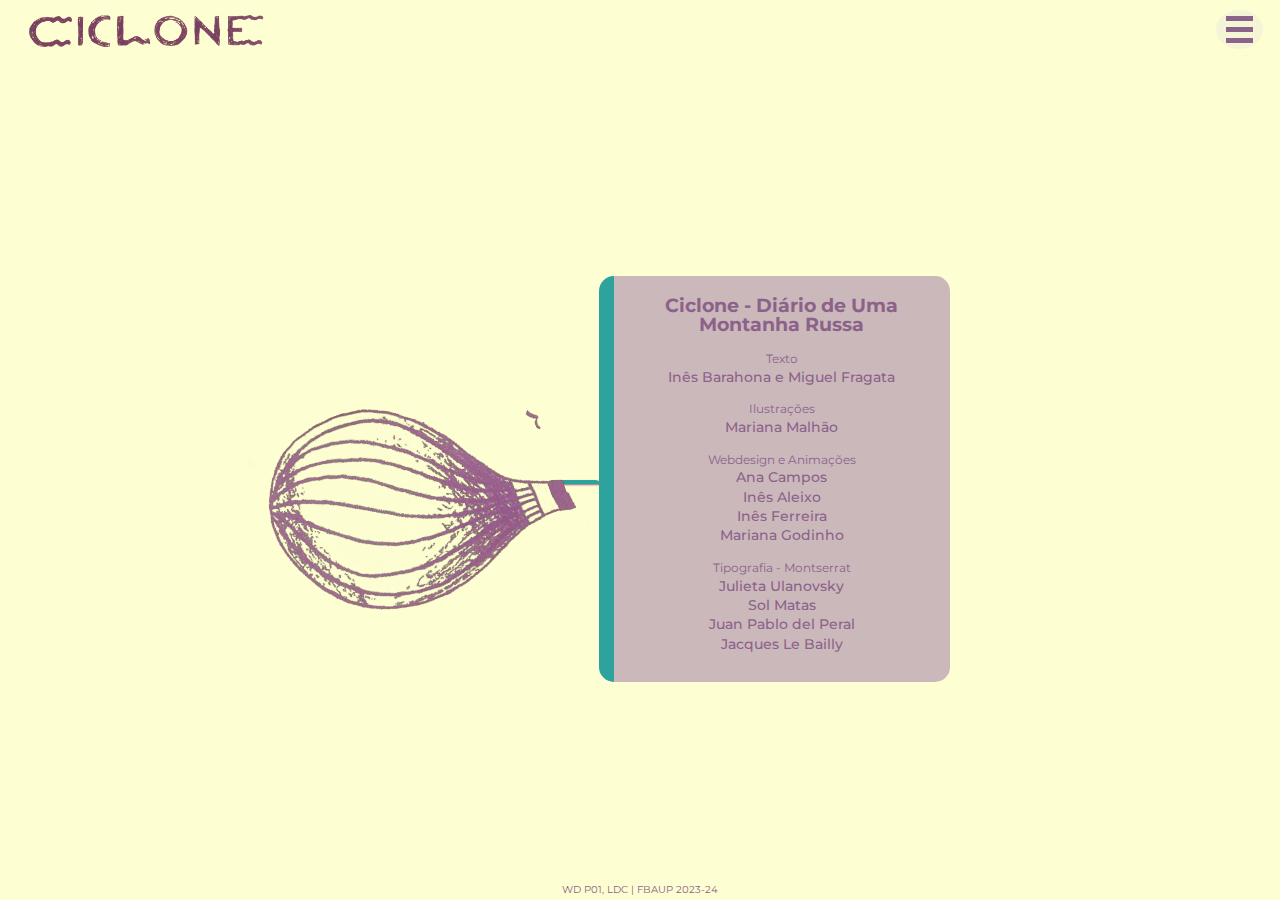
<file: about.html>
<!DOCTYPE html>
<html lang="pt-pt">
    <head>
        <meta charset="UTF-8">
        <meta name="viewport" content="width=device-width, initial-scale=1.0">
        <title>Ciclone</title>
        <link rel="icon" type="icon" href="assets/images/Balao.png">
        <meta name="author" content="Ana Campos, Inês Ferreira, Inês Aleixo, Mariana Godinho">
        <meta name="description" content="Website da história Ciclone"/>
        <meta name="Keywords" content="Ciclone, HomePage, FBAUP">
        <meta name="date.created" content="2023-1X-XX">
        <meta name="date.updated" content="2023-1X-XX">

        <!-- Colocar a sheet style Reset sempre primeiro -->
        <link rel="stylesheet" href="css/reset.css">
        <!-- Abaixo encontra-se a tag que faz ponte entre este file com o externo de Css -->
        <link rel="stylesheet" href="css/styleabout.css">
        <!-- Conecção com a folha de JavaScript -->
        <script src="js/main.js" defer></script>
    </head>

    <body>
        <div id="page">
            <header>
                <a href="index.html"><img id="ciclone" src="assets/images/titulo.png"></a>
                <button class="menu">
                <div class="barras"></div>
                </button>
                <nav class="menumovel">
                    <figure><img src="assets/images/Balao.png" alt="balão roxo"></figure>
                     <a href="index.html">Home</a>
                     <a href="pages.html">Bernardo</a>
                </nav>
            </header> 
            <main>
                <article>
                  <section id="conjunto-balao">

                    <figure>
                      <img src="assets/images/Balao.png" alt="balão roxo a flutuar">
                    </figure>

                    <section id="corda">
                      <div class="corda"></div>
                    </section>

                    <section id="texto">
                      <h2>Ciclone - Diário de Uma Montanha Russa</h2>
                      
                      <br>

                      <h3>Texto</h3>
                      <p><strong>Inês Barahona e Miguel Fragata</strong></p>

                      <br>   

                      <h3>Ilustrações</h3>
                      <p><strong>Mariana Malhão</strong></p>

                      <br>

                      <h3>Webdesign e Animações</h3>
                      <p><strong>Ana Campos</strong></p>
                      <p><strong>Inês Aleixo</strong></p>
                      <p><strong>Inês Ferreira</strong></p>
                      <p><strong>Mariana Godinho</strong></p>

                      <br>

                      <h3>Tipografia - Montserrat</h3>
                      <p><strong>Julieta Ulanovsky</strong></p>
                      <p><strong>Sol Matas</strong></p>
                      <p><strong>Juan Pablo del Peral</strong></p>
                      <p><strong>Jacques Le Bailly</strong></p>

                    </section>

                  </section>

                </article>
            </main>
        </div>
        <footer>
          <p>WD P01, LDC | FBAUP 2023-24</p>
      </footer>
    </body>
</html>
</file>
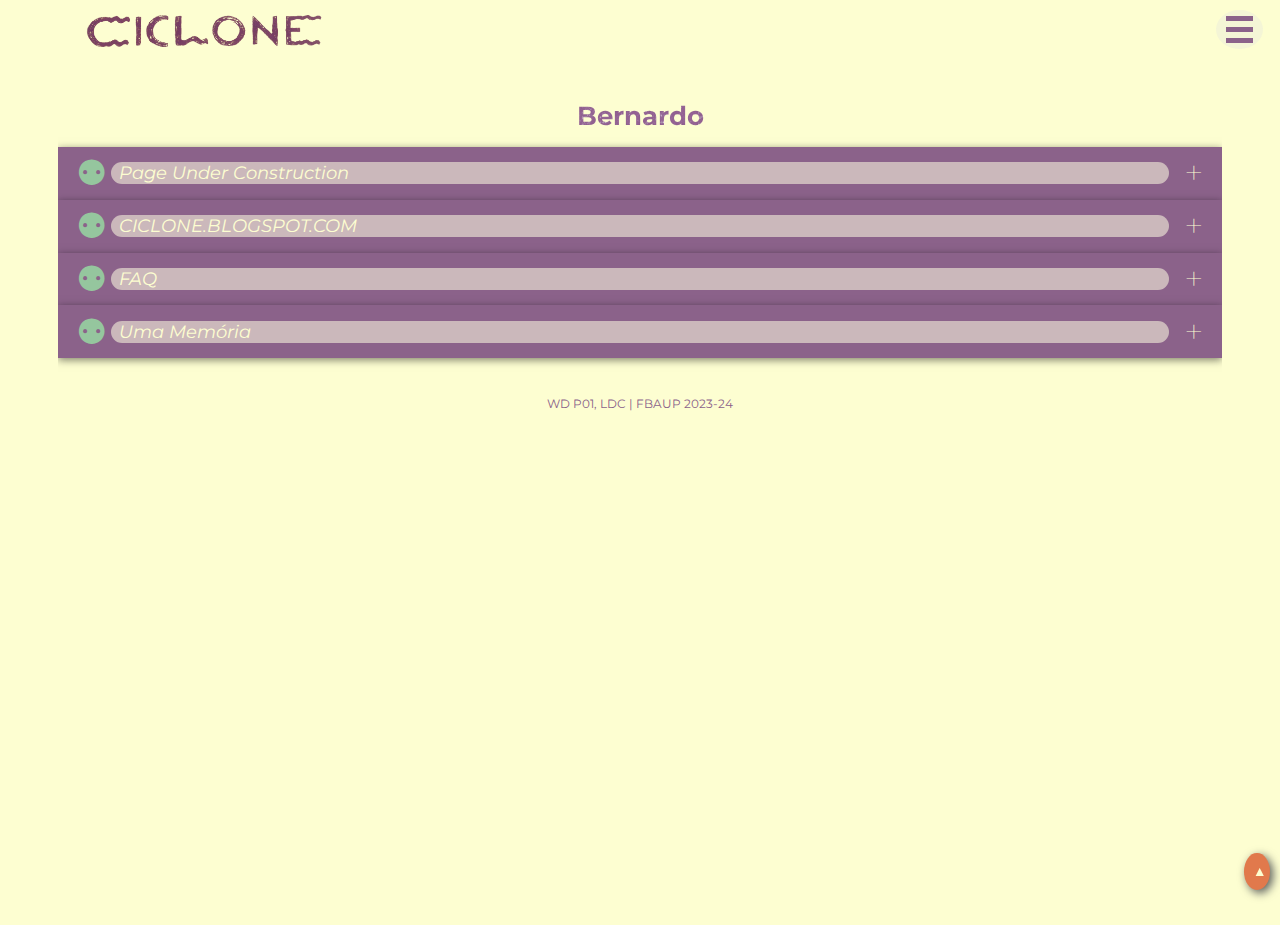
<file: pages.html>
<!DOCTYPE html>
<html lang="pt-pt">
    <head>
        <meta charset="UTF-8">
        <meta name="viewport" content="width=device-width, initial-scale=1.0">
        <title>Ciclone</title>
        <link rel="icon" type="icon" href="assets/images/Balao.png">
        <meta name="author" content="Ana Campos, Inês Ferreira, Inês Aleixo, Mariana Godinho">
        <meta name="description" content="Website da história Ciclone"/>
        <meta name="Keywords" content="Ciclone, HomePage, FBAUP">
        <meta name="date.created" content="2023-1X-XX">
        <meta name="date.updated" content="2023-1X-XX">

        <!-- Colocar a sheet style Reset sempre primeiro -->
        <link rel="stylesheet" href="css/reset.css">
        <!-- Abaixo encontra-se a tag que faz ponte entre este file com o externo de Css -->
        <link rel="stylesheet" href="css/stylepages.css">
        <!-- Conecção com a folha de JavaScript -->
        <script src="js/main.js" defer></script>
    </head>

    <body>
        <div id="page">
            <header>
                <a href="index.html"><img id="ciclone" src="assets/images/titulo.png"></a>
                
                <button class="menu">
                <div class="barras"></div>
                </button>

                <nav class="menumovel">
                    <figure><img src="assets/images/Balao.png" alt="balão roxo"></figure>

                     <a href="index.html">Home</a>
                     <!-- <a href="pages.html">Bernardo</a> -->
                     <a href="about.html">About</a>
                </nav>

            </header> 

            <main>
                <main>
                    <!-- Topo - Botão -->
                    <a id="link-topo" href="#" title="Topo">&#9650;</a>
                    
                    <h1>Bernardo</h1>
            
                    <!-- Esta técnica de acordião de Webflow em substituição do uso de classes usa-se o seu equivalente em html - details (contudo julgo ter menos vantagens face ao uso da compibinação das divs com )-->
                    <div class="accordion">
                        <!-- ABA 1 -->
                        <div class="accordion-item" id="aba1">
                            <!-- abaixo estará o header/a parte que mostra o título de cada parte -->
                            <div class="accordion-item-header"><h2>Page Under Construction</h2></div>
                            <!-- contém o conteúdo da Pagina do texto -->
                            <div class="accordion-item-body">
                                <!-- a div abaixo é criada para evitar erros na hora de animar com javascript, e tb para podermos colocar padding (que talvez eu não use)-->
                                <div class="accordion-item-body-content">
            
                                    <div class="card">
                                        <div class="cover" class="tab">
                                           <img src="assets/images/aba1_separadores.png">
                                        </div>
                                        <div class="details">
                                           <div>
                                               <h3> Page Under Construction </h3>
            
                                               <div>
                                                <p>Decidi criar um blogue.</p>
                                                <p>Um blogue que fosse, tipo, um diário, mas aberto para o mundo inteiro.</p>
                                                <p>Sem aquela coisa pirosa do papel que cheira bem e da caneta especial.</p>
                                                <p>O digital é o autêntico: <span class="italico">what you get is what you see</span>.</p>
                                                <p>Na verdade, nunca tive um diário. Aquela ideia de estar a escrever só para mim nunca me agradou. Acho que não tem interesse nenhum.</p>
                                                <p>Um blogue é completamente diferente. Um blogue existe para dar a ver a vida de uma pessoa. E para isso só é preciso wi-fi.</p>
                                                <p>Vai chamar-se ciclone ponto blogspot ponto com.</p>
                                                <p class="text">Bernardo</p>
                                               </div>
                                           </div>
                                        </div>
                                    </div>
                                
                                    <div class="animation"></div>
                                </div>
                            </div>
                        </div>
            

                        <!-- ABA 2 -->
                        <div class="accordion-item" id="aba2">
                            <div class="accordion-item-header"><h2>CICLONE.BLOGSPOT.COM</h2></div>
                    
                            <div class="accordion-item-body">
                    
                                <div class="accordion-item-body-content">
            
                                    <aside>
                                        <div class="person-body">
                                            <div class="person_card">
                                                <div class="img_container">
                                                    <div class="circle"></div>
                                                    <img src="assets/images/Bernardo 1.png" alt="Ilustração do BErnardo, jovem rapaz com camisola verde" class="person_img">
                                                </div>
                                                <div class="person_info">
                                                    <h4>Bernardo</h4>
                                                </div>
                                            </div>
                                        </div>
                                    </aside>

                                    <section id="door">
                                        <div class="door">
                                            <div class="door-front">
                                                <div class="knob"></div>
                                            </div>
                                            <div class="door-back">
                                                <section class="content">
                                                    <p>Eu sou EU.</p>
                                                    <p>Mas é preciso explicar.</p>
                                                    <p>Sempre fui viciado em velocidade. Sempre quis devorar o tempo e comer o futuro. Sempre tive pressa.</p>
                                                    <p>Mas isso foi antes de ter estado em Pripyat (não sei se é assim que se escreve).</p>
                                                </section>
                                            </div>
                                            <div class="door-mat"></div>
                                            <div class="carpet">
                                                <h3>Ciclone</h3>
                                            </div>
                                        </div>
                                    </section>

                                    <section class="content1">
                                        <p>Pripyat é uma cidade inteira, em silêncio. Fica na Ucrânia, muito próxima de Chernobil. É uma cidade tipicamente soviética. Centenas de ruas de traçado geométrico, milhares de apartamentos idênticos em prédios idênticos, todos com um busto de Lenine no centro da sala de estar.</p>
                                        <p>É dia 27 de abril de 1986, domingo, faz sol. Faltam apensas três dias para o parque de diversões de Pripyat seja inaugurado. Vai ser no Primeiro de Maio, Dia do Trabalhador, com pompa e circunstância.</p>
                                        <p>Mas nesse domingo, ao abrir as janelas das suas casas, os habitantes de Pripyat conseguem ver claramente uma enorme coluna de fumo que sai do reator 4 da central nuclear de Chernobil. O reator está em chamas. Tudo se passa a poucos quilómetros de distância<span class="text">.</span></p>
                                    </section>
                                </div>
                            </div>
                        </div>
                        
                        <!-- ABA 3 -->
                        <div class="accordion-item" id="aba3">
                            <div class="accordion-item-header"><h2>FAQ</h2></div>
                            <div class="accordion-item-body">
                                <div class="accordion-item-body-content" id="faq-body">
                                    <section class="faq-container">
                                        
                                            <aside>
                                                <div class="person-body">
                                                    <div class="person_card">
                                                        <div class="img_container">
                                                            <div class="circle"></div>
                                                            <img src="assets/images/Bernardo 1.png" alt="Ilustração do BErnardo, jovem rapaz com camisola verde" class="person_img">
                                                        </div>
                                                        <div class="person_info">
                                                             <h4>Bernardo</h4>
                                                         </div>
                                                    </div>
                                                </div>
                                            </aside>
                                    
                                            <h3>Frequently asked Questions?</h3>
            
                                            <!-- 1ª Pergunta & Resposta (P&R) -->
                                            <!-- acc=accordion | Queriamos ter um que não usasse Javascript para demonstrar que há duas formas de fazer este efeito -->
                                            <div class="tab">
                                                <input type="radio" name="acc" id="acc1">
                                                <label for="acc1">
                                                    <h4>01</h4>
                                                    <h5>A minha preferida:</h5>
                                                </label>
                                                
                                                <div class="faq-content">
                                                    <p>Que história é essa de "exploração urbana"?</p>
                                                </div>
                                            </div>
            
            
                                            <!-- 2ª P&R -->
                                            <div class="tab">
                                                <input type="radio" name="acc" id="acc2">
                                                <label for="acc2">
                                                    <h4>02</h4>
                                                    <h5>A resposta óbvia:</h5>
                                                </label>
            
                                                <div class="faq-content">
                                                    <p>É andar á procura de alguma coisa em lugares abandonados.</p>
                                                </div>
                                            </div>
            
                                
            
            
            
                                            <!-- 3ª P&R -->
                                            <div class="tab">
                                                <input type="radio" name="acc" id="acc3">
                                                <label for="acc3">
                                                    <h4>03</h4>
                                                    <h5>E a pergunta seguinte:</h5>
                                                </label>
            
                                                <div class="faq-content">
                                                    <p>Mas à procura de quê?</p>
                                                </div>
                                            </div>
            
                                            
            
            
            
                                            <!-- 4ª P&R -->
                                            <div class="tab">
                                                <input type="radio" name="acc" id="acc4">
                                                <label for="acc4">
                                                    <h4>04</h4>
                                                    <h5>A resposta varia consoante o destinatário:</h5>
                                                </label>
            
                                                <div class="faq-content">
                                                    <p>
                                                        <ul>
                                                        <li>Um sentido para a vida.</li>
                                                        <li>Emoção.</li>
                                                        <li>Adrenalina.</li>
                                                        <li>Sei lá!</li>
                                                    </ul>
                                                    </p>
                                                </div>
                                            </div>
            
            
            
            
                                            <!-- 5ª P&R -->
                                            <div class="tab">
                                                <input type="radio" name="acc" id="acc5">
                                                <label for="acc5">
                                                    <h4>05</h4>
                                                    <h5>Os insistentes prosseguem:</h5>
                                                </label>
            
                                                <div class="faq-content">
                                                    <p>
                                                        Mas porquê em lugares abandonados?
                                                    </p>
                                                </div>
                                            </div>
            
            
            
            
                                            <!-- 6ª P&R -->
                                            <div class="tab">
                                                <input type="radio" name="acc" id="acc6">
                                                <label for="acc6">
                                                    <h4>06</h4>
                                                    <h5>Lá desencanto uma resposta poética:</h5>
                                                </label>
            
                                                <div class="faq-content">
                                                    <p>
                                                        São lugares cheios de segredos.
                                                    </p>
                                                </div>
                                            </div>
            
                                            
            
            
            
                                            <!-- 7ª P&R -->
                                            <div class="tab">
                                                <input type="radio" name="acc" id="acc7">
                                                <label for="acc7">
                                                    <h4>07</h4>
                                                    <h5>Então ouve-se a voz da razão:</h5>
                                                </label>
            
                                                <div class="faq-content">
                                                    <p>
                                                        Mas isso não é invasão de propriedade alheia?
                                                    </p>
                                                </div>
                                            </div>
            
            
            
            
                                            <!-- 8ª P&R -->
                                            <div class="tab">
                                                <input type="radio" name="acc" id="acc8">
                                                <label for="acc8">
                                                    <h4>08</h4>
                                                    <h5>Mas eu tenho resposta pronta!</h5>
                                                </label>
            
                                                <div class="faq-content">
                                                    <p>
                                                        Há regras: "Não tires mais do que fotografias, não deixes mais do que pegadas.
                                                    </p>
                                                </div>
                                            </div>
            
                                            
            
            
            
                                            <!-- 9ª P&R -->
                                            <div class="tab">
                                                <input type="radio" name="acc" id="acc9">
                                                <label for="acc9">
                                                    <h4>09</h4>
                                                    <h5>Segue o desmancha-prazeres...</h5>
                                                </label>
            
                                                <div class="faq-content">
                                                    <p>
                                                      Já pensaste nas consequências?
                                                    </p>
                                                </div>
                                            </div>
            
                                            
            
            
            
                                            <!-- 10ª P&R -->
                                            <div class="tab">
                                                <input type="radio" name="acc" id="acc10">
                                                <label for="acc10">
                                                    <h4>10</h4>
                                                    <h5>E outro...</h5>
                                                </label>
            
                                                <div class="faq-content">
                                                    <p>
                                                        Achas que isso tem futuro?
                                                    </p>
                                                </div>
                                            </div>
            
                                            
            
            
            
                                            <!-- 11ª P&R -->
                                            <div class="tab">
                                                <input type="radio" name="acc" id="acc11">
                                                <label for="acc11">
                                                    <h4>11</h4>
                                                    <h5>E outro...</h5>
                                                </label>
            
                                                <div class="faq-content">
                                                    <p>
                                                        Mas porque é que não paras com isso?
                                                    </p>
                                                </div>
                                            </div>
            
            
            
            
            
                                            <!-- 12ª P&R -->
                                            <div class="tab">
                                                <input type="radio" name="acc" id="acc12">
                                                <label for="acc12">
                                                    <h4>12</h4>
                                                    <h5>E outro...</h5>
                                                </label>
            
                                                <div class="faq-content">
                                                    <p>
                                                        Mas qual é o interesse?                             
                                                    </p>
                                                </div>
                                            </div>
            
            
            
            
                                            <!-- 13ª P&R -->
                                            <div class="tab">
                                                <input type="radio" name="acc" id="acc13">
                                                <label for="acc13">
                                                    <h4>13</h4>
                                                    <h5>Eles não param, nem consigo responder...</h5>
                                                </label>
            
                                                <div class="faq-content">
                                                    <p>
                                                        Porque é que não fazes antes outra coisa com a tua vida?                          
                                                    </p>
                                                </div>
                                            </div>
            
            
            
                                            <!-- 14ª P&R -->
                                            <div class="tab">
                                                <input type="radio" name="acc" id="acc14">
                                                <label for="acc14">
                                                    <h4>14</h4>
                                                    <h5>Eu já a desesperar...</h5>
                                                </label>
            
                                                <div class="faq-content">
                                                    <p>
                                                        Achas que é assim que o mundo funciona?                          
                                                    </p>
                                                </div>
                                            </div>
            
            
            
                                            <!-- 15ª P&R -->
                                            <div class="tab">
                                                <input type="radio" name="acc" id="acc15">
                                                <label for="acc15">
                                                    <h4>15</h4>
                                                    <h5>E a machadada final:</h5>
                                                </label>
            
                                                <div class="faq-content">
                                                    <p>
                                                        Achas que sabes alguma coisa sobre a vida?                        
                                                    </p>
                                                </div>
                                            </div>
            
            
            
                                            <!-- 16ª P&R -->
                                            <div class="tab">
                                                <input type="radio" name="acc" id="acc16">
                                                <label for="acc16">
                                                    <h4>16</h4>
                                                    <h5>Até que entra na discussão a mão, o pai, a tia, o avô, o professor, amiga...</h5>
                                                </label>
            
                                                <div class="faq-content">
                                                    <p>
                                                        Onde é que estiveste ontem à noite?                        
                                                    </p>
                                                    <p>
                                                        Onde é que estiveste ontem à noite?                        
                                                    </p>
                                                    <p>
                                                        Onde é que estiveste ontem à noite?                        
                                                    </p>
                                                    <p>
                                                        Onde é que estiveste ontem à noite?                        
                                                    </p>
                                                    <p>
                                                        Onde é que estiveste ontem à noite?                        
                                                    </p>
                                                </div>
                
                                            </div>
            
            
                                            <!-- 17ª P&R -->
                                            <div class="tab">
                                                <input type="radio" name="acc" id="acc17">
                                                <label for="acc17">
                                                    <h4>17</h4>
                                                    <h5>Eu grito:</h5>
                                                </label>
            
                                                <div class="faq-content">
                                                    <p>
                                                        Fim de FAQ                        
                                                    </p>
                                                </div>
                                            </div>
                                    </section>
                                </div>
                            </div>
                        </div>
            
            
            
                        <!-- ABA 4 -->
                        <div class="accordion-item" id="aba4">
                            <div class="accordion-item-header"><h2>Uma Memória</h2></div>
                            <div class="accordion-item-body">
                                    <div class="accordion-item-body-content" >
            
                                        <aside class="person-body">
                                            <div class="person_card">
                                                <div class="img_container">
                                                    <div class="circle"></div>
                                                    <img src="assets/images/Bernardo 1.png" alt="Ilustração do BErnardo, jovem rapaz com camisola verde" class="person_img">    
                                                </div>
                                                <div class="person_info">
                                                    <h4>Bernardo</h4>
                                                </div>
                                            </div>
                                        </aside>
            
                                        <section class="comments">
                                            
                                            <h3>Uma Memória</h3>

                                            <div>
                                                <p>De toda a minha infância, há uma memória que guardo. A minha eterna paixão, quase obsessiva, por montanhas-russas. Sempre o vício da velocidade, da vertigem. Sempre a pressa. O limite.</p>
                                                <p>Sempre achei que, se fosse uma máquina, seria uma montanha-russa<span class="text">...</span></p>
                                            </div>
                                            
                                        </section>

                                        <div class="img-fundo">
                                            <figure>
                                                <img src="assets/images/montanharussa.png" alt="Uma montanha-russa">
                                            </figure>
                                        </div>

                                    </div>
                            </div>
                        </div>
                    </div>
                </div>
            
            
            
                        
            </main>

            <footer>
                <p>WD P01, LDC | FBAUP 2023-24</p>
            </footer>

        </div>
    </body>
</html>
</file>
<file: css/styleabout.css>
/* stylesheet - Ana M. Campos, Mariana Godinho, Inês Aleixo, Inês Ferreira */

/*H1*/
@import url('https://fonts.googleapis.com/css2?family=Montserrat:wght@700&display=swap');

/*H2*/
@import url('https://fonts.googleapis.com/css2?family=Montserrat:wght@500&display=swap');

/*Corpo de Texto*/
@import url('https://fonts.googleapis.com/css2?family=Montserrat&display=swap');


/*Paleta de cores*/
:root{
    --primeira-cor: #FDFED1;
    --segunda-cor: #8B628A;
    --terceira-cor:  #CBB8BB;
    --quarta-cor: #2ea29d;
    --quinta-cor:#e1794c;
    --sexta-cor: #95c69e;
}

*{
    margin: 0;
    padding: 0;
    box-sizing: border-box;
    font-family:'Montserrat', 'Arial Narrow', Arial, sans-serif;
}

/* Versão Mobile */
html,body{
    width: 100%;  /*usa 100% do viewport (podia estar a trabalhar com vw) */
    height: 100%;
    font-size: 1.1em;
    overflow-x: hidden;
}

#page{
    display: block;
    position: relative;
    width: 100%;
    height: 100%; /* medida da altura que obdece diretamente ao viewport (para a largura é vw) */
    background-color:transparent;
}


/* Header (Título + Menu) */
header{
    display: block;
    position: fixed;
    width: 100%;
    height: 100%;
    background-image: linear-gradient(var(--primeira-cor),var(--primeira-cor),transparent);
    height: 4rem;
    z-index: 2;


    font-family:'Montserrat', 'Arial Narrow', Arial, sans-serif;

}

#ciclone {
    display: block;
    position: relative;
    margin-top: 25px;
    width: calc(150px + 2vh);
    left: 25px;
}

#ciclone:hover{
    transform: rotate(-2deg);
}

/* Menu Móvel */
.menu {
    display: block;
    position: fixed;
    left: 85%;
    top: 17px;
    width: 35pt;
    height: 35px;
    cursor: pointer;
    appearance: none;
    background: none;
    background-color: rgba(225,225,225,0.3);
    padding: 0 10px 39px 10px;
    border-radius: 100%;
    outline: none;
    border: none;
    z-index: 101;

}

.menu .barras, .menu:after, .menu:before {
    content: '';
    display: block;
    width: 100%;
    height: 5px;
    background-color:var(--segunda-cor);
    margin: 6px 0px;
    transition: 0.4s;
}
.menu.is-active:before {
    transform: rotate(-45deg) translate(-8px, 6px);
}

.menu.is-active .barras {
   opacity: 0;
}

.menu.is-active:after {
    transform: rotate(45deg) translate(-9px, -8px);
}

.menumovel {
    display:block;
    position: fixed;
    top: 0;
    left: 100%;
    width: 100%;
    min-height: 100vh;
    z-index: 98;
    padding-top: 50px;
    background-color: var(--primeira-cor);
    transition: 0.4s;
}

.menumovel.is-active {
    left: 0;
}

.menumovel a {
    display: block;
    text-align: center;
    width: 100%;
    max-width: 200px;
    margin: 0 auto 16px;
    padding: 12px 16px;
    background-color:var(--terceira-cor);
    color: var(--segunda-cor);
    text-decoration: none;
}

.menumovel a {
    background-color:var(--terceira-cor);
    border-radius: 5px;
}

.menumovel a:hover {
    background-color: #8B628A;
    color: var(--terceira-cor);
    transform: rotate(5deg) scale(1.1);
}

.menumovel a:hover:nth-child(2){
    transform: rotate(-5deg);
}

.menumovel img{
    display: block;
    margin: 0 auto 10px auto;
    width: calc(60px + 3vw);
    animation: balao 6s ease-in-out infinite;
}


@keyframes balao {
    0% {
        transform: translateY(0px);
    }

    50%{
        transform: translateY(-20px) rotate(-5deg);
    }

    75%{
        transform: translateY(-40px); 
    }

    100%{
        transform: translateY(-10px);
    }
}



/* Body (Header + Main) */
body{
    background-color: var(--primeira-cor);
    height: 100%;
}

/* Main */
main{
    display: block;
    position: relative;
    height: 100%;
}

article{
    width: 100%;
    height: 100%;
}


#conjunto-balao{
    padding-top: 3em;
    display: flex;
    height: 100%;
    flex-direction: column;
    align-items: center;
}
#conjunto-balao{
    animation: conjunto 5s ease-in-out infinite ;
    /*overflow: hidden;*/
}

@keyframes conjunto{
    0% {
        transform: translateY(0px);
    }

    25%{
        transform: translateY(-20px) rotate(-5deg);
    }

    50%{
        transform: translateY(-30px); 
    }

    75%{
        transform: translateY(-10px);
    }

    100%{
        transform: translateY(0px);
    }
}

#conjunto-balao img{
    width: calc(200px + 1vw);
    margin-bottom: -20px;
    transform: rotate(-15deg);
}

figure, #texto{
    z-index: 1;
}

#corda, #texto {
    animation: balancar 5s ease-in-out infinite;
}

@keyframes balancar{
    0% {
        transform: translateY(0px);
    }

    25%{
        transform: translateY(-10px) rotate(-5 deg);
    }

    50%{
        transform: rotate(3deg); 
    }

    75%{
        transform: translateY(-10px) rotate(6deg);
    }

    100%{
        transform: translateY(0px);
    }
}


#corda .corda{
    position: relative;
    margin-bottom: 0;
    margin-top: 5px;
    content: "";
    background-color: var(--quarta-cor);
    border-top-right-radius: 15px;
    border-top-left-radius: 15px;
    width: 4px;
    height: 90px;
    box-shadow: 1px 5px 2px var(--segunda-cor);
}

#texto{
    display: block;
    margin: 0px auto 30px auto;
    padding: 0px 0 20px 0;
    width: calc(260px + 4vw);
    color: var(--segunda-cor);
    background-color: var(--terceira-cor);
    border-radius: 15px;
    border-top: 15px solid var(--quarta-cor);
    text-align: center;
}

#texto h2{
    padding-top: 10px;
    font-size: 1em;
    font-weight: 700;
}

#texto h3{
    font-size: 0.6em;
}

#texto p strong{
    font-size: 0.7em;
    font-weight: 500;
}

#texto img{
    position: relative;
    width: 100px;
    display: none;
}


/* Footer */
footer{
    display: block;
    position: absolute;
    width: 100%;
    padding: 5px;
    
    text-align: center;
    font-family: 'Montserrat', 'Arial Narrow', Arial, sans-serif;
    font-size: 0.5em;
    color:var(--primeira-cor);
    background-color: var(--segunda-cor);
}


/* Extras */
/* ScrollBar */
::-webkit-scrollbar{
    width: 5px;
    height: 5px;
}

/* barra do Scroll */
::-webkit-scrollbar-track{
    background-color:var(--terceira-cor);

}

/* botão do scroll */
::-webkit-scrollbar-thumb{
    background-color: var(--segunda-cor);
    border: 2px 
}

::-webkit-scrollbar-thumb:hover{
    background-color: var(--quarta-cor);
}

/* mouse */
html{
    cursor: url('../assets/')default;
}


/* Versão Computador/Screen */

@media screen and (min-width: 600px) {

    body{
        height: 100%;
    }

    #page{
        display: block;
        margin: 0;
        padding: 0;
        overflow-x: hidden;
        height: 100%;
    }

    /* header */
    #ciclone{
        width: 250px;
        left: 20px;
        top: -10px;
    }

    .menu{
        top: 10px;
        left: 95%;
    }

    /* main */


    #conjunto-balao{
        display: flex;
        flex-direction: row;
        flex-wrap: nowrap;
        justify-content: center;
        top: 3em;
        bottom: 3em;
        animation:conjunto 15s ease-in-out infinite ;
    }
    
    @keyframes conjunto{
        0% {
            transform: translatex(1300px);
        }
    
        25%{
            transform: translatex(-50px) rotate(-5deg);
        }
    
        50%{
            transform: translatex(-60px); 
        }
    
        75%{
            transform: translatex(-10px) rotate(0deg);
        }
    
        100%{
            transform: translatex(-1300px);
        }
    }
    
    #conjunto-balao img{
        position: relative;
        display: block;
        padding-bottom: 50px;
        width: calc(180px + 3vw);
        transform: rotate(-110deg);
    }

    
    figure, #texto{
        z-index: 1;
    }
    
    #corda, #texto {
        animation:balancar 13s ease-in-out infinite;
    }
    
    @keyframes balancar{
      
        25%{
            transform: rotate(-10deg);
        }
    
        60%{
            transform:  rotate(0deg);
        }
    }
    
    
    #corda .corda{
        position: relative;
        margin-bottom: 0;
        margin-top: 5px;
        content: "";
        background-color: var(--quarta-cor);
        border-top-right-radius: 15px;
        border-top-left-radius: 15px;
        width: 50px;
        height: 4px;
        box-shadow: 5px 1px 2px var(--segunda-cor);
    }
    
    #texto{
        margin: 0;
        padding: 10px 0 30px 0;
        display: block;
        width: calc(300px + 4vw);
        color: var(--segunda-cor);
        background-color: var(--terceira-cor);
        border-radius: 15px;
        border-top: 0px;
        border-left: 15px solid var(--quarta-cor);
        text-align: center;
    }
    
    #texto h2{
        padding-top: 10px;
        font-size: 1em;
        font-weight: 700;
    }
    
    #texto h3{
        font-size: 0.6em;
    }
    
    #texto p strong{
        font-size: 0.7em;
        font-weight: 500;
    }
    
    #texto img{
        position: relative;
        width: 100px;
        display: none;
    }

    
    /* footer */
    footer{
        position: absolute;
        font-size: 0.5em;
        color: var(--segunda-cor);
        background-color: transparent;
        bottom: 0;

    }

    /* Extras */
    /* ScrollBar */
    ::-webkit-scrollbar{
        width: 10px;
        height: 10px;
    }
}

/* Refs:
Menu Móvel:  https://www.youtube.com/watch?v=OFKBep95lb4&list=PLvtk8e8_q2m7z1LkhslEttqrOOfkzI0ww&index=1*/
</file>
<file: css/stylepages.css>
/* stylesheet - Ana M. Campos, Mariana Godinho, Inês Aleixo, Inês Ferreira */

/*H1*/
@import url('https://fonts.googleapis.com/css2?family=Montserrat:wght@700&display=swap');

/*H2*/
@import url('https://fonts.googleapis.com/css2?family=Montserrat:wght@500&display=swap');

/*Corpo de Texto*/
@import url('https://fonts.googleapis.com/css2?family=Montserrat&display=swap');


/*Paleta de cores*/
:root{
    --primeira-cor: #FDFED1;
    --segunda-cor: #8B628A;
    --terceira-cor:  #CBB8BB;
    --quarta-cor: #2ea29d;
    --quinta-cor:#e1794c;
    --sexta-cor: #95c69e;
}

*{
    margin: 0;
    padding: 0;
    box-sizing: border-box;

    font-family:'Montserrat', 'Arial Narrow', Arial, sans-serif;
}

/* Versão Mobile */
html,body{
    width: 100%;  /*usa 100% do viewport (podia estar a trabalhar com vw) */
    height: 100%;
    font-size: 1.1em;
    background-color: transparent;
}

#page{
    display: block;
    position: relative;
    width: 100%;
    height: 100vh; /* medida da altura que obdece diretamente ao viewport (para a largura é vw) */
    background-color:transparent;
}


/* Header (Título + Menu) */
header{
    display: block;
    width: 100%;
    margin-top: 24px;
    background-image: linear-gradient(var(--primeira-cor),var(--primeira-cor),transparent);
    z-index: 2;


    font-family:'Montserrat', 'Arial Narrow', Arial, sans-serif;

}

#ciclone {
    display: block;
    position: relative;
    margin-top: 25px;
    width: calc(150px + 2vh);
    left: 25px;
}

#ciclone:hover{
    transform: rotate(-2deg);
}

/* Menu Móvel */
.menu {
    display: block;
    position: fixed;
    left: 85%;
    top: 17px;
    width: 35pt;
    height: 35px;
    cursor: pointer;
    appearance: none;
    background: none;
    background-color: rgba(225,225,225,0.3);
    padding: 0 10px 39px 10px;
    border-radius: 100%;
    outline: none;
    border: none;
    z-index: 101;

}

.menu .barras, .menu:after, .menu:before {
    content: '';
    display: block;
    width: 100%;
    height: 5px;
    background-color:var(--segunda-cor);
    margin: 6px 0px;
    transition: 0.4s;
}
.menu.is-active:before {
    transform: rotate(-45deg) translate(-8px, 6px);
}

.menu.is-active .barras {
   opacity: 0;
}

.menu.is-active:after {
    transform: rotate(45deg) translate(-9px, -8px);
}

.menumovel {
    display:block;
    position: fixed;
    top: 0;
    left: 100%;
    width: 100%;
    min-height: 100vh;
    z-index: 98;
    padding-top: 50px;
    background-color: var(--primeira-cor);
    transition: 0.4s;
}

.menumovel.is-active {
    left: 0;
}

.menumovel a {
    display: block;
    text-align: center;
    width: 100%;
    max-width: 200px;
    margin: 0 auto 16px;
    padding: 12px 16px;
    background-color:var(--terceira-cor);
    color: var(--segunda-cor);
    text-decoration: none;
}

.menumovel a {
    background-color:var(--terceira-cor);
    border-radius: 5px;
}

.menumovel a:hover {
    background-color: #8B628A;
    color: var(--terceira-cor);
    transform: rotate(5deg) scale(1.1);
}

.menumovel a:hover:nth-child(2){
    transform: rotate(-5deg);
}

.menumovel img{
    display: block;
    margin: 0 auto 10px auto;
    width: calc(60px + 3vw);
    animation: balao 6s ease-in-out infinite;
}

@keyframes balao {
    0% {
        transform: translateY(0px);
    }

    50%{
        transform: translateY(-20px) rotate(-5deg);
    }

    75%{
        transform: translateY(-40px); 
    }

    100%{
        transform: translateY(-10px);
    }
}



/* Body (Header + Main) */
body{
    background-color: var(--primeira-cor);
}

/* Main */
main{
    display: block;
    position: relative;
    padding-bottom: 20px;
    margin: 0.5em 0 0 0;
    overflow-x: hidden;
}

aside{
    position: relative;
    display: block;
    max-width: 100px;
    margin: 0 auto 0 auto;
}

/* Efeito Acordião .......................................................................*/

.accordion{
    display: block;
    position: relative;
    bottom: 0;
    width: 100%;
    max-width: 10000px;
    z-index:1;
}

/* style de items */
.accordion-item{
    margin: 0;
    background-color: var(--segunda-cor);
    color: var(--primeira-cor);
    box-shadow: 0 2px 8px 0 rgba(0,0,0,0.5);

}

/* style do header/da parte que aparece */
.accordion-item-header {
    display: flex;
    position: relative;
    padding: 0.2rem 3rem 0.2rem 3rem;
    min-height: 3rem;
    line-height: 1.25rem;
    align-items: center;
    font-weight: lighter;

    /* Quando for fazer hover aparece para clicar */
    cursor: pointer;
}

/* símbolo que se coloca antes e vai ser animado aquando clicar */
.accordion-item-header::after{
    /* entety do "+" no código corresponde a \002B */
    content: "\002B";
    font-size: 2rem;
    position: absolute;
    right: 1rem;
    transition: transform 0.3s ease-in-out;
}

.accordion-item-header.active::after{
    transform: rotate(90deg);
}


.accordion-item-header.active::after:hover , .accordion-item-header::after:hover{
background-color: var(--terceira-cor);
}

/* símbolo de online/seleção */
.accordion-item-header::before{
    content: "\02689";
    color: var(--sexta-cor);
    font-size: 2rem;
    position: absolute;
    left: 1rem;
    transition: transform 0.3s ease-in-out;
} 

.accordion-item-header.active::before{
    color: var(--quinta-cor) ;
    transform: rotate(180deg);
}


/* body do accordion */

.accordion-item-body{
    max-height: 0;
    height: 80%;
    overflow: hidden;
    transition: max-height 0.2s ease-out;
 
}

.accordion-item-body-content {
    padding: 1rem;
    line-height: 1.1rem;
    background-color:var(--primeira-cor);
    border: 5px solid var(--segunda-cor);
}

/* Main */
/* Aba 1 */
/* face interior do texto */
.card {
    position: relative;
    width: calc(200px + 1vw);
    height: 300px; /* ajusta estes de acordo com o tamanho que queres*/
    background-color: white;
    border-radius: 10px;
    transform-style: preserve-3d;
    transform: perspective(500px);
    transition: 1s;
    z-index: 95;
    left: 24%;
    z-index: 200 ;
}

.card:hover {
    /* transform: perspective(1000px) translate(50%); */
    z-index: 0;
}

.card .cover {
    position: relative;
    width: 100%;
    height: 100%;
    background-color: var(--terceira-cor);
   z-index: 90;
   display: flex;
   justify-content:center;
   align-items:center;
   transform-style: preserve-3d;
   overflow: hidden;
   transition: 1s ease-in-out;
   transform-origin: left;
   border-radius: 10px;
}

.card .cover img {
    width: 90%;
    max-width: 100%;
    z-index: 10;
}

.card:hover .cover {
    transform: rotateY(-85deg);
}

.card .cover:before {
    content: "";
    position: absolute;
    width: 2px;
    height: 200%;
    background: var(--quinta-cor);
    transform: rotate(30deg);
    box-shadow: 0 0 0 10px var(--quinta-cor);
    transition: 0.5s;
    transition-delay: 0.5s;

}

.card:hover .cover:before {
    width: 0;
    box-shadow: 0 0 0 250px var(--quinta-cor);
    transform: rotate(10deg);
    z-index: -1;
  
}

/* Corpo de Texto */
.card .details {
    position: absolute;
    top: 0;
    left: 10px;
    right: 10px;
    padding: 0px 20px 10px 0px;
    width: 100%;
    height: 100%;
    justify-content: center;
    align-items: center;
    text-align: left;
    z-index:10;

    /* scroll */
    overflow-y: scroll;

}

.card .details h3 {
    margin: 20px 0;
}

/* Aba 2 */
#aba2 .accordion-item-body-content{
    display: flex;
    flex-direction: column;
    justify-content: center;
    align-items: center;
}

#aba2 .person-body{
    padding-bottom: 20px;
}

/* Window-Door  */
/* Door */
#door{
    display: flex;
    justify-content: center;
    align-items: hidden;
}

.door{
    position: relative;
    /* mudar tamanho */
    width: calc(170px + 5vw);
    height: calc(270px + 5vw);
    transform-style: preserve-3d;
    transform: perspective(2500px);

    cursor: pointer;
}

.door-front{
    position: absolute;
    /* mudar tamanho */
    width: calc(170px + 5vw);
    height: calc(270px + 5vw);
    transform-origin: left;
    overflow: hidden;
    box-shadow: 30px 0 50px rgba(0, 0, 0, 0.15);
    z-index: 1;

    /* Mudar cor */
    background-color: var(--terceira-cor);

    transition:0.5s;
    transform: rotateY(-35deg);
}

.door-front:before, .door-front:after {
    content: "";
    position: absolute;
    /* Cor = cor do .door-front */
    background-image: url("../assets/images/textura.JPG");
    background-size: contain;
    /* mudar tamanho */
    width: calc(105px + 1vw);
    height: calc(75px + 1vw);
    border: 10px ridge var(--primeira-cor);
    left: calc(22.5px + 1vw);
}

.door-front:before {
    top: calc(25px + 2vw);
}

.door-front:after {
    top: calc(155px + 5vw);
}

.knob {
    position: absolute;
    width: calc(20px + 1vw);
    height: calc(20px + 1vw);
    top: calc(122px + 5vw);
    right: calc(5px);

    background-color: var(--segunda-cor);
    border-radius: 50%;
    box-shadow: 2px 3px 1px rgba(0, 0, 0, 0.15);
}

.carpet {
    position: absolute;
    left: calc(35px + 1vw);
    top: calc(280px + 5vw);
    background-color: var(--segunda-cor);
    width: calc(80px + 5.5vw);
    height: calc(50px + 5.5vw);
    transform: rotatex(60deg);
    border: 3px solid var(--terceira-cor);
    box-shadow: 30px 0 50px rgba(0, 0, 0, 0.15);
}

.carpet h3 {
    padding-top: 25%;
    text-align: center;
    color: var(--primeira-cor);
    font-size: calc(1rem + 1.5vw);
}

/* hover que abre a porta */
.door:hover .door-front {
    transform: rotateY(-100deg);
}

.door-back {
    position: relative;
    background-image: url();
    background-image: linear-gradient(to right, rgba(255,255,255,0.7), rgba(255,255,255,0.7)), url("https://assets.website-files.com/62fa09b13c6824e3ca3b6876/63132dfbad9f795efc024bde_Blue%20Mist.gif");
    background-size: 140%;

    overflow: hidden;
    outline: 10px solid #eaead9;
    width: 100%;
    height: 100%;
}

/* ..ET.. */
.door .content {
    text-align: center;
    margin-top: 20px;
    padding: 0 20px;
}

.content1{
    padding-bottom: 30px;
    padding-top:calc(100px + 2vw) ;
    padding-right: calc(10px + 2vw) ;
    padding-left: calc(10px + 2vw);
    /* padding: calc(100px + 2vw) calc(10px + 2vw); */
}

/* Aba 3 */
/* faq */
#faq-body{
    display: flex;
    justify-content: center;
    align-items: center;
    min-height: 100vh;
    background-color: var(--primeira-cor);
}

#faq-body section{
    height: 1500px;
    min-height: 1000px;
}

.faq-container{
    margin: 0 40px;
    max-width: 600px;
    display: flex;
    flex-direction: column;
    gap: 15px;
} 

.faq-container h3 {
    color: var(--segunda-cor);
    z-index: 58;
}

.faq-container .tab{
    position: relative;
    background-color: #95c69e;
    padding: 0 20px 20px;
    box-shadow: 0 15px 25px var(--quarta-cor);
    border-radius: 5px;
    overflow: hidden;
}

.faq-container .tab input{
    appearance: none;
}

.faq-container .tab label{
    display: flex;
    align-items: center;
    cursor: pointer;
}

.faq-container .tab label::after{
    content: "\002B";
    position: absolute;
    right: 20px;
    font-size: 2em;
    color: var(--quinta-cor);  
    transition: transform 1s; 
    z-index: 50; 
}

.faq-container .tab:hover label::after {
    color:var(--quarta-cor);
    box-shadow: #2ea29d;
    z-index: 50;
}

.faq-container .tab input:checked ~ label::after{
    transform: rotate(135deg);
    color: #fff;
}

/* label (parte do título da aba) */
.faq-container .tab label h4{
    width: 30px;
    height: 30px;
    background: var(--quinta-cor);
    display: flex;
    justify-content: center;
    align-items: center;
    font-size: 1em;
    font-weight: 600;
    border-radius: 5px;
    margin-right: 10px;
}

.faq-container .tab input:checked ~ label h4{
    position: absolute;
    top: 0;
    left: 0;
    width: 100%;
    height: 100%;
    color: rgba(255, 255, 255, 0.2);
    font-size: 8em;
    justify-content: flex-end;
    padding: 15px;
}

.faq-container .tab:nth-child(1) label h4{
    background: linear-gradient(135deg);
}

.faq-container .tab label h5{
    position: relative;
    color: var(--primeira-cor);
    z-index: 10;
    width: 80%;
    font-size: 0.8rem;

}

.faq-container .tab input:checked ~ label h5{
    background: #fff;
    padding: 2px 10px;
    border-radius: 5px;
    box-shadow: 0 5px 15px rgba(0, 0, 0, 0.15);
    width: 90%;
    color: var(--segunda-cor);
}

/* Abaixo é o que faz abrir e fechar as abas da FAQ */
.faq-container .tab .faq-content{
    max-height: 0;
    transition: 1s;
    overflow: hidden;
}

.faq-container .tab input:checked ~ .faq-content{
    max-height: 100vh;
}

/* Corpo de Texto da Resposta */
.faq-container .tab .faq-content p, .faq-container .tab .faq-content li {
    position: relative;
    padding: 10px 0;
    color: var(--primeira-cor);
    z-index: 10;
}

/* texto interior aquando a aba aberta */
.faq-container .tab input:checked ~ .faq-content p, .faq-container .tab input:checked ~ .faq-content li{
color: white;
}

.faq-container .tab .faq-content li{
    margin: 0;
    padding-top: 0;
}

/* Título */
.faq-container h3{
    text-align: center;
    font-size: 1.25rem;

    animation: flutuar1 6s ease-in-out infinite;
    
}

@keyframes flutuar1 {
    0%{
        transform: translateY(0); 
    }

    25%{
        transform: rotate(-3deg);
    }

    50%{
        transform: translateY(-10px) rotate(3deg);
    }

    100%{
        transform: translateY(0);
    }
}

/* Aba 4 */
.comments {
    background-color: var(--terceira-cor);
    padding: 10px;
    border-radius: 15px;
    margin: 50px;

    animation: flutuar2 10s ease-in-out infinite;

}

.comments::after {
    content: "";
    display: block;
    position: absolute;

    left: 90px;

    width: 0;
    height: 0;
    border-top: 16px solid transparent;
    border-bottom: 16px solid transparent;
    border-right: 30px solid var(--terceira-cor);
    transform: rotate(30deg);

}

/* imagem do fundo */
.img-fundo div{
    margin-left: auto;
    margin-right: auto;
    position: relative;
    display: block;
}

.img-fundo img{
    width: 100%;
}



/* Imagem - Popup (ABA: 2,3,4) ----------------------- */
/* imagem - pop-up */
.person-body{
    display: flex;

}

.person_card{
    position: flex;
    justify-content: center;

}

.img_container {
    position: relative;
    margin: auto;
    width: 70px;
    aspect-ratio: 1 / 1 ;
    /* background-color: #8B628A; */
    display: flex;
    border-radius: 0 0 100vw 100vw;
    overflow: hidden;
    transition: transform 250ms ease-in-out;

}

.img_container:hover{
    transform: scale(1.1);
}

.img_container .circle{
    width: 100%;
    aspect-ratio: 1;
    background-color: var(--segunda-cor);
    border-radius: 50%;

}

.img_container .person_img{
    position: absolute;
    width: 100%;
    margin-top: 5px;
    transform: scale(1.1);
    transition: transform 400ms ease-in-out;
    animation: flutuar2 10s ease-in-out infinite;
}

@keyframes flutuar2{
    0%{
        transform: translateY(0); 
    }

    40%{
        transform: translateY(50px) rotate(-5deg);
    }

    50%{
        transform: translateY(25px) rotate(5deg);
    }

    100%{
        transform: translateY(0);
    }
}

.img_container:hover .person_img{
    transform: scale(1.125) translateY(-5px);
}

/* texto abaixo */
.person_info h4, .person_info span{
    color: #8B628A !important;
    text-align: center;
}
.person_info h4{
    margin: 0;
    padding: 0;
    font-size: small;
    text-align: center;
}
.person_info span{
    font-size: 7pt;
    text-align: center;
}


/* footer */
footer{
    position:relative;
    display: block;
    margin: 0 auto 20px auto;
    font-size: 0.5em;
    color: var(--segunda-cor);
    background-color: transparent;
    text-align: center;
    font-family: 'Montserrat', 'Arial Narrow', Arial, sans-serif;
}

/* Elementos Textuais */
h1{
    margin: 1em 0 1rem 0;
    text-align: center;
    font-size: 1.5rem;
    font-weight: 700;
    color: transparent;

    background-image: url("../assets/images/textura.JPG");
    background-size: 5%;
    background-clip: text;
    -webkit-background-clip: text;
    -moz-background-clip: text;

    animation: flutuar 6s ease-in-out infinite;
}

@keyframes flutuar {
    0%{
        transform: translateY(0); 
    }

    25%{
        transform: rotate(-5deg);
    }

    50%{
        transform: scale(1.1) translateY(-10px) rotate(5deg);
    }

    100%{
        transform: translateY(0);
    }
}

h2{
    color:var(--primeira-cor);
    font-weight:bolder;
    font-style: italic;
    font-size: 0.65rem;
    background-color:var(--terceira-cor); 
    border-radius: 20px;
    padding-left: 8px;
    width: 100%;
    text-align: left;
}

h3{
    color: var(--segunda-cor);
    font-size: small;
    font-weight: bold;
}

p,ul{
    font-size: 11px;
    padding-bottom: 5px;  /* Espaço entre os paragrafos */
    color: var(--segunda-cor);
}

span.italico {
    font-style: italic;
    font-weight: 50;
}

/* Extras */
/* Efeito Typewrite */
.text{
    text-align: right;
    margin: 10px 0 10px 0;
    text-align: right;
    font-size: 0.90em;
    border-right: 2px solid;
    width: 100%;
    white-space: nowrap;
    overflow: hidden;
    animation: typing 2s steps(8),cursor .4s step-end infinite alternate;
}

/* Cursor a piscar */
@keyframes cursor{
    50% { border-color: transparent;}
}
/* Botão - Topo */
#link-topo {
    color: var(--primeira-cor);
    background-color: var(--quinta-cor);
    padding:8px 5px 10px 10px;
    position: fixed;
    right:10px;
    bottom: 10px;
    border-radius: 50%;
    box-shadow: 3px 3px 10px #575a5a;
    text-decoration: none;
    z-index: 91;

    animation: flutuar3 10s infinite ease-in-out;
}

@keyframes flutuar3 {
    0%,100% {
        transform: translateY(0);
    }

    25% ,75% {
        transform: translateY(-10px) rotate(5deg);
    }

    50% {
        transform: rotate(-5deg);
    }
}

/* ScrollBar */
::-webkit-scrollbar, #aba1::-webkit-scrollbar{
    width: 5px;
    height: 5px;
}

/* barra do Scroll */
::-webkit-scrollbar-track{
    background-color:var(--terceira-cor);
}

/* botão do scroll */
::-webkit-scrollbar-thumb{
    background-color: var(--segunda-cor);
    border: 2px 
}

::-webkit-scrollbar-thumb:hover{
    background-color: var(--quarta-cor);
}

/* mouse */
html{
    cursor: url('../assets/')default;
}

@media screen and (min-width: 600px) {

    #page{
        display: block;
        padding: 0 3em 0 3em;
        height: auto;
    }

    /* header */
    #ciclone{
        width: 250px;
        left: 20px;
        top: -10px;
    }

    .menu{
        top: 10px;
        left: 95%;
    }

    /* main */
    /* Aba 1 */
    .card:hover {
        transform: perspective(1000px) translate(60%);
        z-index: 0;
    }

    .card:hover .cover {
        transform: rotateY(-180deg);
    }

    .card {
        position: relative;
        width: 40%;
        align-items: center;
        background-color: white;
        border-radius: 10px;
        transform-style: preserve-3d;
        transform: perspective(500px);
        transition: 1s;
        z-index: 100;
        left: 24%;
        z-index: 200 ;
    }
    
    .card .cover img {
        width: 80%; 
        max-width: 100%;
        top: 20px;
        z-index: 3;
    }

    /* aba 2 */
    .door-front:before, .door-front:after {
        left: calc(22.5px + 2vw);
    }
    .door-front:before {
        top: calc(25px + 1vw);
    }
    
    .door-front:after {
        top: calc(155px + 3vw);
    }

    .knob {
        top: calc(122px + 2.5vw);
    }

    /* aba 4 */
    .img-fundo img{
        width: 100%;
        margin-right: auto;
        margin-left: auto;
        margin-top: calc(-180px - 20vw);
    }

   

    /* footer */
    footer{
        font-size: 0.5em !important;
        color: var(--segunda-cor);
        background-color: transparent;
    }

    /* Elementos Textuais */
    h2{
        font-size:calc(0.5rem + 1vh);
        color: var(--primeira-cor);
    }

    h3{
        font-size: calc(9px + 0.5vw);
    }

    p,ul{
        font-size: 12px;
    }



    /* Extras */
    /* ScrollBar */
    ::-webkit-scrollbar{
        width: 7px;
        height: 7px;
    }
}



/* Refs:
Menu Móvel: https://www.youtube.com/watch?v=OFKBep95lb4&list=PLvtk8e8_q2m7z1LkhslEttqrOOfkzI0ww&index=1

Efeito Card: https://www.youtube.com/watch?v=aqR-LuacnFo&list=PLvtk8e8_q2m7z1LkhslEttqrOOfkzI0ww&index=23

Efeito Pop-up: https://www.youtube.com/watch?v=sLxM802bDV8&list=PLvtk8e8_q2m7z1LkhslEttqrOOfkzI0ww&index=28

Efeito Faq: https://www.youtube.com/watch?v=FnpPvEUl010&list=PLvtk8e8_q2m7z1LkhslEttqrOOfkzI0ww&index=32 

Efeito Acordeão - https://www.youtube.com/watch?v=dr8Emho-kYo&list=PLvtk8e8_q2m7z1LkhslEttqrOOfkzI0ww&index=3
*/
</file>
